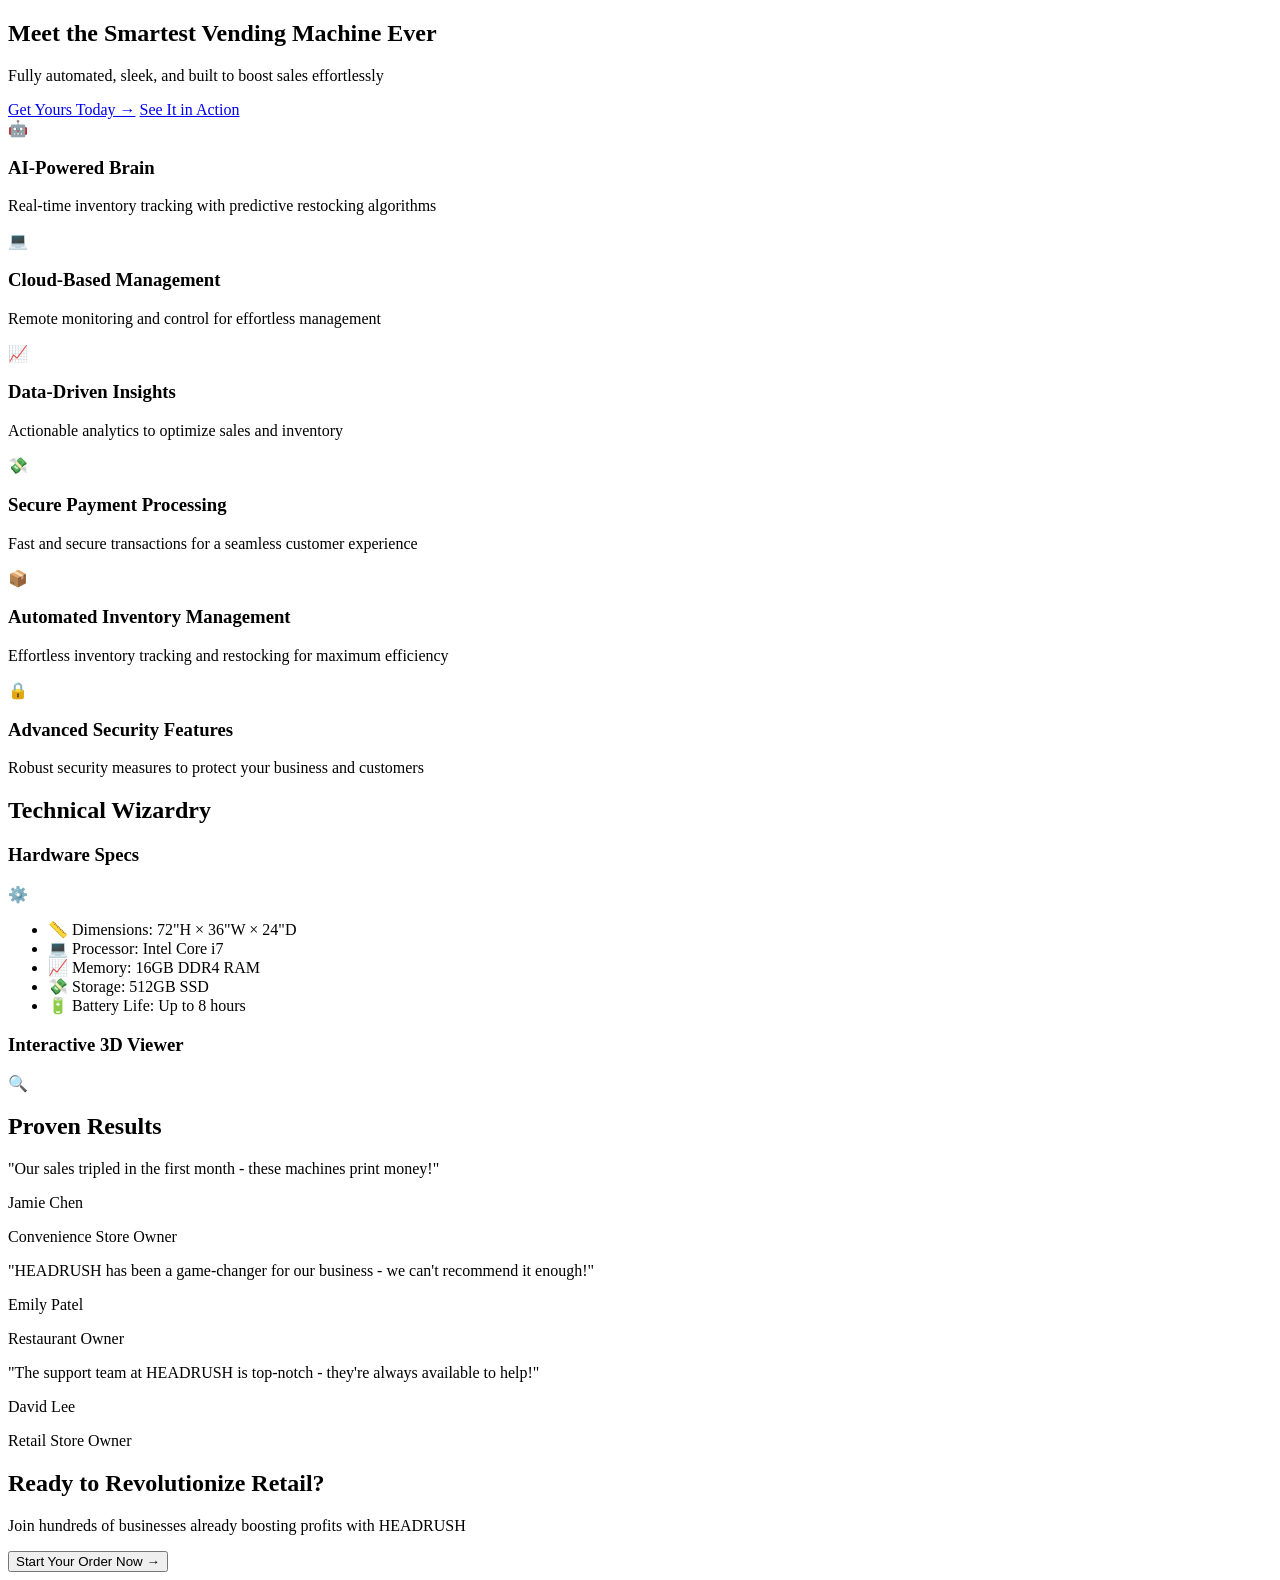
<file: product.html>
<!DOCTYPE html>
<html lang="en">
<head>
    <meta charset="UTF-8">
    <meta name="viewport" content="width=device-width, initial-scale=1.0">
    <title>HEADRUSH - Smart Vending Solutions</title>
    <link href="https://fonts.googleapis.com/css2?family=Red+Hat+Display:wght@600;900&display=swap" rel="stylesheet">
    <link rel="stylesheet" href="styles.css">
</head>
<body class="font-red-hat">
    <!-- Hero Section -->
    <section class="bg-gradient-to-br from-purple-900 to-pink-700 py-24 text-white">
        <div class="container mx-auto px-4 text-center">
            <h1 class="text-6xl font-black mb-6 animate-fade-in-up">Meet the Smartest Vending Machine Ever</h1>
            <p class="text-2xl mb-12 opacity-90">Fully automated, sleek, and built to boost sales effortlessly</p>
            <div class="flex justify-center space-x-6">
                <a href="#cta" class="bg-pink-500 hover:bg-pink-400 px-12 py-4 rounded-full text-lg font-bold transition-transform hover:scale-105">Get Yours Today →</a>
                <a href="#video" class="border-2 border-white/30 hover:border-pink-400 px-12 py-4 rounded-full hover:text-pink-200 transition-all">See It in Action</a>
            </div>
        </div>
    </section>

    <!-- Feature Grid -->
    <section class="py-24 bg-black/5">
        <div class="container mx-auto px-4 grid md:grid-cols-2 lg:grid-cols-3 gap-8">
            <div class="bg-white p-8 rounded-3xl shadow-2xl hover:shadow-pink-100 transition-all">
                <div class="w-16 h-16 bg-purple-100 rounded-2xl mb-6 flex items-center justify-center text-3xl">🤖</div>
                <h3 class="text-2xl font-black mb-4">AI-Powered Brain</h3>
                <p class="text-gray-600">Real-time inventory tracking with predictive restocking algorithms</p>
            </div>
            <div class="bg-white p-8 rounded-3xl shadow-2xl hover:shadow-pink-100 transition-all">
                <div class="w-16 h-16 bg-blue-100 rounded-2xl mb-6 flex items-center justify-center text-3xl">💻</div>
                <h3 class="text-2xl font-black mb-4">Cloud-Based Management</h3>
                <p class="text-gray-600">Remote monitoring and control for effortless management</p>
            </div>
            <div class="bg-white p-8 rounded-3xl shadow-2xl hover:shadow-pink-100 transition-all">
                <div class="w-16 h-16 bg-green-100 rounded-2xl mb-6 flex items-center justify-center text-3xl">📈</div>
                <h3 class="text-2xl font-black mb-4">Data-Driven Insights</h3>
                <p class="text-gray-600">Actionable analytics to optimize sales and inventory</p>
            </div>
            <div class="bg-white p-8 rounded-3xl shadow-2xl hover:shadow-pink-100 transition-all">
                <div class="w-16 h-16 bg-yellow-100 rounded-2xl mb-6 flex items-center justify-center text-3xl">💸</div>
                <h3 class="text-2xl font-black mb-4">Secure Payment Processing</h3>
                <p class="text-gray-600">Fast and secure transactions for a seamless customer experience</p>
            </div>
            <div class="bg-white p-8 rounded-3xl shadow-2xl hover:shadow-pink-100 transition-all">
                <div class="w-16 h-16 bg-orange-100 rounded-2xl mb-6 flex items-center justify-center text-3xl">📦</div>
                <h3 class="text-2xl font-black mb-4">Automated Inventory Management</h3>
                <p class="text-gray-600">Effortless inventory tracking and restocking for maximum efficiency</p>
            </div>
            <div class="bg-white p-8 rounded-3xl shadow-2xl hover:shadow-pink-100 transition-all">
                <div class="w-16 h-16 bg-red-100 rounded-2xl mb-6 flex items-center justify-center text-3xl">🔒</div>
                <h3 class="text-2xl font-black mb-4">Advanced Security Features</h3>
                <p class="text-gray-600">Robust security measures to protect your business and customers</p>
            </div>
        </div>
    </section>

    <!-- Tech Specs Interactive -->
    <section class="py-24 bg-white">
        <div class="container mx-auto px-4">
            <h2 class="text-4xl font-black text-center mb-16">Technical Wizardry</h2>
            <div class="grid lg:grid-cols-2 gap-12">
                <div class="bg-gradient-to-br from-purple-900 to-pink-800 p-1 rounded-2xl">
                    <div class="bg-white p-8 rounded-2xl">
                        <div class="flex justify-between items-start mb-8">
                            <h3 class="text-2xl font-black">Hardware Specs</h3>
                            <span class="text-pink-600 text-4xl">⚙️</span>
                        </div>
                        <ul class="space-y-4 text-gray-700">
                            <li class="flex items-center">
                                <span class="w-8">📏</span>
                                <span class="font-medium">Dimensions:</span> 72"H × 36"W × 24"D
                            </li>
                            <li class="flex items-center">
                                <span class="w-8">💻</span>
                                <span class="font-medium">Processor:</span> Intel Core i7
                            </li>
                            <li class="flex items-center">
                                <span class="w-8">📈</span>
                                <span class="font-medium">Memory:</span> 16GB DDR4 RAM
                            </li>
                            <li class="flex items-center">
                                <span class="w-8">💸</span>
                                <span class="font-medium">Storage:</span> 512GB SSD
                            </li>
                            <li class="flex items-center">
                                <span class="w-8">🔋</span>
                                <span class="font-medium">Battery Life:</span> Up to 8 hours
                            </li>
                        </ul>
                    </div>
                </div>
                <div class="bg-gradient-to-br from-purple-900 to-pink-800 p-1 rounded-2xl">
                    <div class="bg-white p-8 rounded-2xl">
                        <div class="flex justify-between items-start mb-8">
                            <h3 class="text-2xl font-black">Interactive 3D Viewer</h3>
                            <span class="text-pink-600 text-4xl">🔍</span>
                        </div>
                        <div class="w-full h-96 bg-gray-200 rounded-2xl"></div>
                    </div>
                </div>
            </div>
        </div>
    </section>

    <!-- Testimonials Carousel -->
    <section class="py-24 bg-purple-50">
        <div class="container mx-auto px-4">
            <h2 class="text-4xl font-black text-center mb-16">Proven Results</h2>
            <div class="grid md:grid-cols-2 lg:grid-cols-3 gap-8">
                <div class="bg-white p-8 rounded-2xl border-2 border-purple-100">
                    <p class="text-lg italic mb-6">"Our sales tripled in the first month - these machines print money!"</p>
                    <div class="flex items-center">
                        <div class="w-12 h-12 bg-pink-100 rounded-full mr-4"></div>
                        <div>
                            <p class="font-bold">Jamie Chen</p>
                            <p class="text-sm text-gray-500">Convenience Store Owner</p>
                        </div>
                    </div>
                </div>
                <div class="bg-white p-8 rounded-2xl border-2 border-purple-100">
                    <p class="text-lg italic mb-6">"HEADRUSH has been a game-changer for our business - we can't recommend it enough!"</p>
                    <div class="flex items-center">
                        <div class="w-12 h-12 bg-blue-100 rounded-full mr-4"></div>
                        <div>
                            <p class="font-bold">Emily Patel</p>
                            <p class="text-sm text-gray-500">Restaurant Owner</p>
                        </div>
                    </div>
                </div>
                <div class="bg-white p-8 rounded-2xl border-2 border-purple-100">
                    <p class="text-lg italic mb-6">"The support team at HEADRUSH is top-notch - they're always available to help!"</p>
                    <div class="flex items-center">
                        <div class="w-12 h-12 bg-green-100 rounded-full mr-4"></div>
                        <div>
                            <p class="font-bold">David Lee</p>
                            <p class="text-sm text-gray-500">Retail Store Owner</p>
                        </div>
                    </div>
                </div>
            </div>
        </div>
    </section>

    <!-- Final CTA -->
    <section id="cta" class="relative overflow-hidden py-32 bg-purple-900 text-white">
        <div class="container mx-auto px-4 text-center">
            <h2 class="text-5xl font-black mb-8">Ready to Revolutionize Retail?</h2>
            <p class="text-xl mb-12 max-w-2xl mx-auto">Join hundreds of businesses already boosting profits with HEADRUSH</p>
            <button class="bg-pink-500 hover:bg-pink-400 px-16 py-5 rounded-full text-xl font-bold transition-transform hover:scale-105">
                Start Your Order Now →
            </button>
        </div>
    </section>
</body>
</html>
</file>
<file: styles.css>
/* Mobile Menu Styles */
#mobileMenuButton {
    transition: transform 0.3s ease;
}

#mobileMenu {
    max-height: 0;
    overflow: hidden;
    transition: max-height 0.3s ease-out;
    top: 100%;
}

#mobileMenu.open {
    max-height: 500px;
}

@media (min-width: 768px) {
    #mobileMenuButton {
        display: none;
    }
}
</file>
